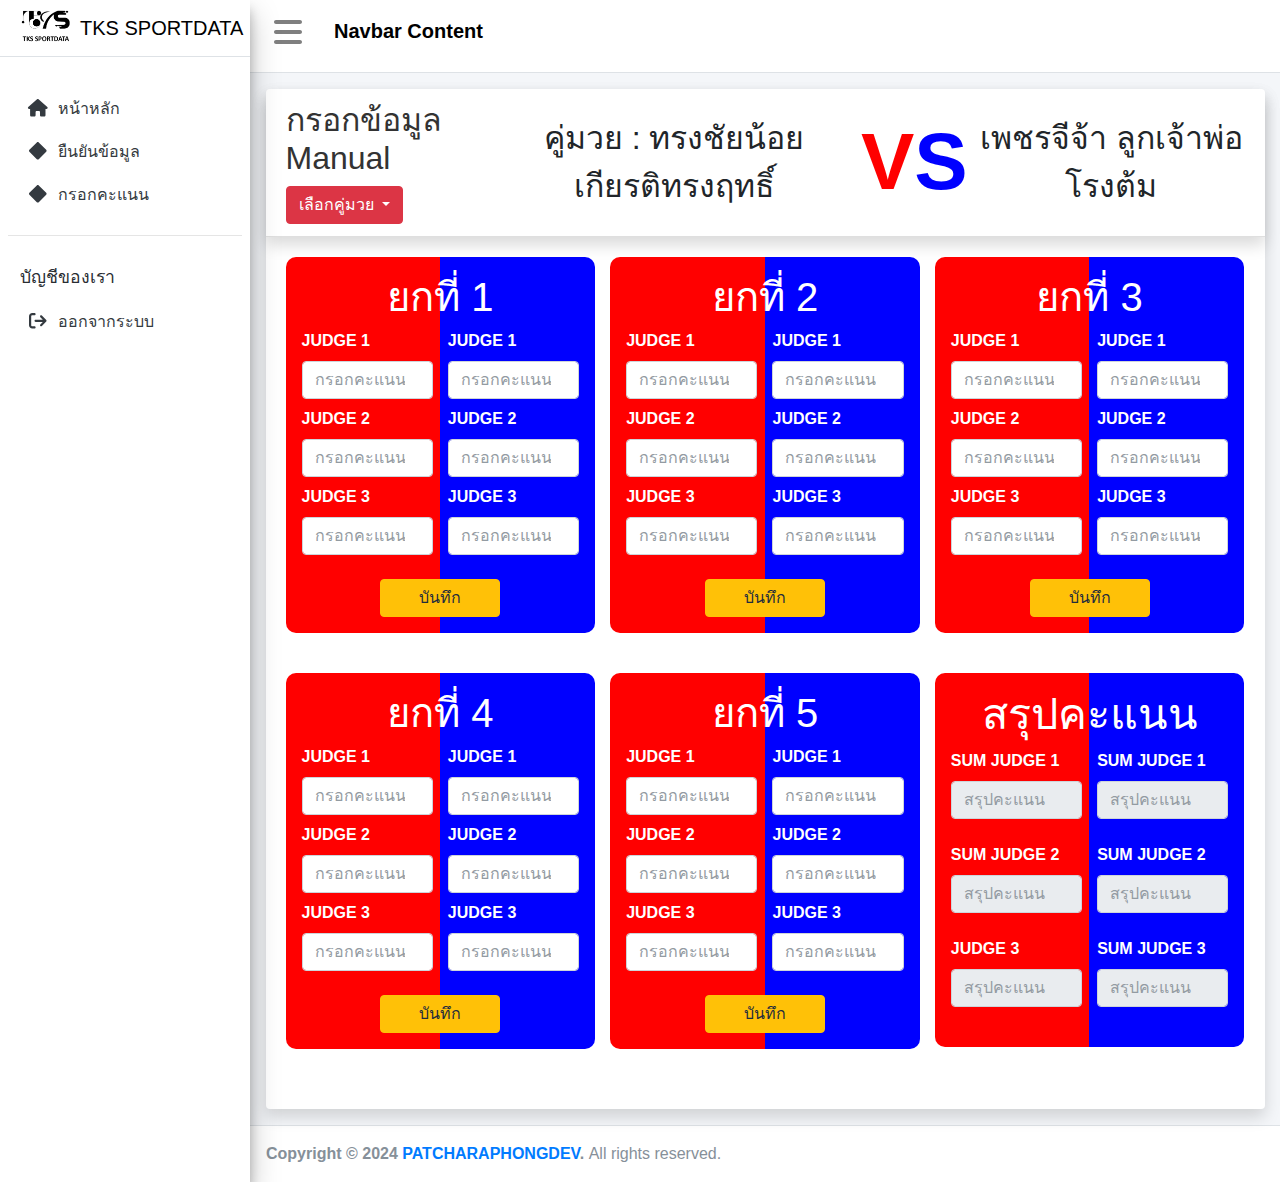
<file: pages/dashboard/man.html>
<!DOCTYPE html>
<html lang="en">

<head>
    <meta charset="utf-8">
    <meta name="viewport" content="width=device-width, initial-scale=1">
    <link rel="shortcut icon" type="image/x-icon" href="../../assets/images/favicon.ico">
    <!-- stylesheet -->
    <link rel="stylesheet" href="https://fonts.googleapis.com/css?family=Kanit">
    <link rel="stylesheet" href="../../plugins/fontawesome-free/css/all.min.css">
    <link rel="stylesheet" href="../../plugins/sweetalert2-theme-bootstrap-4/bootstrap-4.min.css">
    <link rel="stylesheet" href="../../assets/css/adminlte.min.css">
    <link rel="stylesheet" href="../../assets/css/style.css">
    <!-- Datatables -->
    <link rel="stylesheet" href="../../plugins/datatables-bs4/css/dataTables.bootstrap4.min.css">
    <link rel="stylesheet" href="../../plugins/datatables-responsive/css/responsive.bootstrap4.min.css">
    <style>
        /* ปรับพื้นหลังและระยะห่างให้ตรงกับยกที่ 1-5 */
        /* ปรับพื้นหลังและระยะห่างให้ตรงกับยกที่ 1-5 */
        .round-card {
            background: linear-gradient(to right, red 50%, blue 50%);
            border-radius: 10px;
            margin-bottom: 20px;
            /* ระยะห่างระหว่างรอบ */
            padding: 15px;
            /* เพิ่มการ padding เพื่อให้พื้นที่ดูสมดุล */
        }

        .round {
            background-color: transparent;
        }

        .card-body {
            padding-top: 1;
            /* ลบ padding บน */
        }

        .col-md-4 {
            margin-bottom: 20px;
            /* เพิ่มระยะห่างระหว่างคอลัมน์ */
        }

        /* เพิ่มการกำหนดความสูงของแต่ละรอบ */
        .round-card .round {
            height: 100%;
        }

        /* ปรับขนาดของปุ่มให้เหมาะสม */
        .btn-save {
            width: 120px;
        }

        /* ส่วนของ card-header ห้ามแก้ ลบ เพิ่ม */

        #matchContainer {
            display: flex;
            align-items: center;
            justify-content: center;
            height: 100px;
            margin: 0;
            width: 100%;
            font-size: 2.5vw;
            /* ปรับขนาดฟอนต์ตามขนาดหน้าจอ */
        }

        .match-item span:nth-child(3) {
            font-size: 2.5rem;
            font-weight: 900;
            background: linear-gradient(to right, red 50%, blue 50%);
            background-clip: text;
            color: transparent;
        }

        .text-vs {
            margin: 0 10px 0 10px;
            font-size: 5rem;
            font-weight: 900;
            background: linear-gradient(to right, red 50%, blue 50%);
            background-clip: text;
            color: transparent;
        }
    </style>
</head>

<body class="hold-transition sidebar-mini">
    <div class="wrapper">
        <div id="sidebar"></div>
        <div class="content-wrapper pt-3">
            <div class="content">
                <div class="container-fluid">
                    <div class="row">
                        <div class="col-12">
                            <div class="card shadow">
                                <div class="card-header shadow">
                                    <div class="d-flex justify-content-center align-items-center">
                                        <div class="dropdown">
                                            <h2>
                                                กรอกข้อมูล Manual
                                            </h2>
                                            <button class="btn btn-danger dropdown-toggle" type="button"
                                                id="dropdownMenuButton" data-toggle="dropdown" aria-haspopup="true"
                                                aria-expanded="false">
                                                เลือกคู่มวย
                                            </button>
                                            <div class="dropdown-menu" aria-labelledby="dropdownMenuButton">
                                                <a class="dropdown-item" href="#"
                                                    onclick="selectBoxingMatch('บัวลอย vs บัวผัน')">บัวลอย vs บัวผัน</a>
                                                <a class="dropdown-item" href="#"
                                                    onclick="selectBoxingMatch('เมสซี่ vs โรนัลโด้')">เมสซี่ vs
                                                    โรนัลโด้</a>
                                                <a class="dropdown-item" href="#"
                                                    onclick="selectBoxingMatch('เมกา vs อูฐ')">เมกา vs อูฐ</a>
                                            </div>
                                        </div>
                                        <div class="flex-grow-1">
                                            <p class="text-center match-item" id="matchContainer">
                                                <!-- สำหรับแสดงรายชื่อ -->
                                                
                                                <!-- ตัวอย่าง -->
                                                คู่มวย : ทรงชัยน้อย เกียรติทรงฤทธิ์  <span class="text-vs"> VS </span> เพชรจีจ้า ลูกเจ้าพ่อโรงต้ม
                                                <!-- ตัวอย่าง -->
                                            </p>
                                        </div>
                                    </div>
                                </div>

                                <div class="card-body">

                                    <div class="row">
                                        <!-- ยกที่ 1 -->
                                        <div class="col-md-4">
                                            <div class="round-card p-3">
                                                <h1 class="round text-center text-white">ยกที่ 1</h1>
                                                <div class="row">
                                                    <div class="red-side col-6">
                                                        <label class="text-white" lable="judge">JUDGE 1</label>
                                                        <input type="number" class="form-control mb-2"
                                                            placeholder="กรอกคะแนน">
                                                        <label class="text-white" lable="judge">JUDGE 2</label>
                                                        <input type="number" class="form-control mb-2"
                                                            placeholder="กรอกคะแนน">
                                                        <label class="text-white" lable="judge">JUDGE 3</label>
                                                        <input type="number" class="form-control mb-2"
                                                            placeholder="กรอกคะแนน">
                                                    </div>
                                                    <div class="blue-side col-6">
                                                        <label class="text-white" lable="judge">JUDGE 1</label>
                                                        <input type="number" class="form-control mb-2"
                                                            placeholder="กรอกคะแนน">
                                                        <label class="text-white" lable="judge">JUDGE 2</label>
                                                        <input type="number" class="form-control mb-2"
                                                            placeholder="กรอกคะแนน">
                                                        <label class="text-white" lable="judge">JUDGE 3</label>
                                                        <input type="number" class="form-control mb-2"
                                                            placeholder="กรอกคะแนน">
                                                    </div>
                                                </div>
                                                <div class="d-flex justify-content-center mt-3">
                                                    <button class="btn btn-warning btn-save">บันทึก</button>
                                                </div>
                                            </div>
                                        </div>

                                        <!-- ยกที่ 2 -->
                                        <div class="col-md-4">
                                            <div class="round-card p-3">
                                                <h1 class="round text-center text-white">ยกที่ 2</h1>
                                                <div class="row">
                                                    <div class="red-side col-6">
                                                        <label class="text-white" lable="judge">JUDGE 1</label>
                                                        <input type="number" class="form-control mb-2"
                                                            placeholder="กรอกคะแนน">
                                                        <label class="text-white" lable="judge">JUDGE 2</label>
                                                        <input type="number" class="form-control mb-2"
                                                            placeholder="กรอกคะแนน">
                                                        <label class="text-white" lable="judge">JUDGE 3</label>
                                                        <input type="number" class="form-control mb-2"
                                                            placeholder="กรอกคะแนน">
                                                    </div>
                                                    <div class="blue-side col-6">
                                                        <label class="text-white" lable="judge">JUDGE 1</label>
                                                        <input type="number" class="form-control mb-2"
                                                            placeholder="กรอกคะแนน">
                                                        <label class="text-white" lable="judge">JUDGE 2</label>
                                                        <input type="number" class="form-control mb-2"
                                                            placeholder="กรอกคะแนน">
                                                        <label class="text-white" lable="judge">JUDGE 3</label>
                                                        <input type="number" class="form-control mb-2"
                                                            placeholder="กรอกคะแนน">
                                                    </div>
                                                </div>
                                                <div class="d-flex justify-content-center mt-3">
                                                    <button class="btn btn-warning btn-save">บันทึก</button>
                                                </div>
                                            </div>
                                        </div>

                                        <!-- ยกที่ 3 -->
                                        <div class="col-md-4">
                                            <div class="round-card p-3">
                                                <h1 class="round text-center text-white">ยกที่ 3</h1>
                                                <div class="row">
                                                    <div class="red-side col-6">
                                                        <label class="text-white" lable="judge">JUDGE 1</label>
                                                        <input type="number" class="form-control mb-2"
                                                            placeholder="กรอกคะแนน">
                                                        <label class="text-white" lable="judge">JUDGE 2</label>
                                                        <input type="number" class="form-control mb-2"
                                                            placeholder="กรอกคะแนน">
                                                        <label class="text-white" lable="judge">JUDGE 3</label>
                                                        <input type="number" class="form-control mb-2"
                                                            placeholder="กรอกคะแนน">
                                                    </div>
                                                    <div class="blue-side col-6">
                                                        <label class="text-white" lable="judge">JUDGE 1</label>
                                                        <input type="number" class="form-control mb-2"
                                                            placeholder="กรอกคะแนน">
                                                        <label class="text-white" lable="judge">JUDGE 2</label>
                                                        <input type="number" class="form-control mb-2"
                                                            placeholder="กรอกคะแนน">
                                                        <label class="text-white" lable="judge">JUDGE 3</label>
                                                        <input type="number" class="form-control mb-2"
                                                            placeholder="กรอกคะแนน">
                                                    </div>
                                                </div>
                                                <div class="d-flex justify-content-center mt-3">
                                                    <button class="btn btn-warning btn-save">บันทึก</button>
                                                </div>
                                            </div>
                                        </div>
                                    </div>

                                    <div class="row">
                                        <!-- ยกที่ 4 -->
                                        <div class="col-md-4">
                                            <div class="round-card p-3">
                                                <h1 class="round text-center text-white">ยกที่ 4</h1>
                                                <div class="row">
                                                    <div class="red-side col-6">
                                                        <label class="text-white" lable="judge">JUDGE 1</label>
                                                        <input type="number" class="form-control mb-2"
                                                            placeholder="กรอกคะแนน">
                                                        <label class="text-white" lable="judge">JUDGE 2</label>
                                                        <input type="number" class="form-control mb-2"
                                                            placeholder="กรอกคะแนน">
                                                        <label class="text-white" lable="judge">JUDGE 3</label>
                                                        <input type="number" class="form-control mb-2"
                                                            placeholder="กรอกคะแนน">
                                                    </div>
                                                    <div class="blue-side col-6">
                                                        <label class="text-white" lable="judge">JUDGE 1</label>
                                                        <input type="number" class="form-control mb-2"
                                                            placeholder="กรอกคะแนน">
                                                        <label class="text-white" lable="judge">JUDGE 2</label>
                                                        <input type="number" class="form-control mb-2"
                                                            placeholder="กรอกคะแนน">
                                                        <label class="text-white" lable="judge">JUDGE 3</label>
                                                        <input type="number" class="form-control mb-2"
                                                            placeholder="กรอกคะแนน">
                                                    </div>
                                                </div>
                                                <div class="d-flex justify-content-center mt-3">
                                                    <button class="btn btn-warning btn-save">บันทึก</button>
                                                </div>
                                            </div>
                                        </div>

                                        <!-- ยกที่ 5 -->
                                        <div class="col-md-4">
                                            <div class="round-card p-3">
                                                <h1 class="round text-center text-white">ยกที่ 5</h1>
                                                <div class="row">
                                                    <div class="red-side col-6">
                                                        <label class="text-white" lable="judge">JUDGE 1</label>
                                                        <input type="number" class="form-control mb-2"
                                                            placeholder="กรอกคะแนน">
                                                        <label class="text-white" lable="judge">JUDGE 2</label>
                                                        <input type="number" class="form-control mb-2"
                                                            placeholder="กรอกคะแนน">
                                                        <label class="text-white" lable="judge">JUDGE 3</label>
                                                        <input type="number" class="form-control mb-2"
                                                            placeholder="กรอกคะแนน">
                                                    </div>
                                                    <div class="blue-side col-6">
                                                        <label class="text-white" lable="judge">JUDGE 1</label>
                                                        <input type="number" class="form-control mb-2"
                                                            placeholder="กรอกคะแนน">
                                                        <label class="text-white" lable="judge">JUDGE 2</label>
                                                        <input type="number" class="form-control mb-2"
                                                            placeholder="กรอกคะแนน">
                                                        <label class="text-white" lable="judge">JUDGE 3</label>
                                                        <input type="number" class="form-control mb-2"
                                                            placeholder="กรอกคะแนน">
                                                    </div>
                                                </div>
                                                <div class="d-flex justify-content-center mt-3">
                                                    <button class="btn btn-warning btn-save">บันทึก</button>
                                                </div>
                                            </div>
                                        </div>

                                        <!-- สรุปคะแนน -->
                                        <!-- สรุปคะแนน -->
                                        <div class="col-md-4">
                                            <div class="round-card p-3">
                                                <h1 class="round text-center text-white" style="font-size: 2.7rem;">
                                                    สรุปคะแนน</h1>
                                                <div class="row">
                                                    <div class="red-side col-6">
                                                        <label class="text-white" lable="judge">SUM JUDGE 1</label>
                                                        <input type="number" class="form-control mb-4"
                                                            placeholder="สรุปคะแนน" disabled>
                                                        <label class="text-white" lable="judge">SUM JUDGE 2</label>
                                                        <input type="number" class="form-control mb-4"
                                                            placeholder="สรุปคะแนน" disabled>
                                                        <label class="text-white" lable="judge">JUDGE 3</label>
                                                        <input type="number" class="form-control mb-4"
                                                            placeholder="สรุปคะแนน" disabled>
                                                    </div>
                                                    <div class="blue-side col-6">
                                                        <label class="text-white" lable="judge">SUM JUDGE 1</label>
                                                        <input type="number" class="form-control mb-4"
                                                            placeholder="สรุปคะแนน" disabled>
                                                        <label class="text-white" lable="judge">SUM JUDGE 2</label>
                                                        <input type="number" class="form-control mb-4"
                                                            placeholder="สรุปคะแนน" disabled>
                                                        <label class="text-white" lable="judge">SUM JUDGE 3</label>
                                                        <input type="number" class="form-control mb-4"
                                                            placeholder="สรุปคะแนน" disabled>
                                                    </div>
                                                </div>
                                            </div>
                                        </div>

                                    </div>
                                </div>
                            </div>
                        </div>

                    </div>
                </div>
            </div>
        </div>
        <div id="footer"></div>
    </div>

    <!-- scripts -->
    <script src="../../plugins/fontawesome-free/js/all.min.js"></script>
    <script src="../../plugins/jquery/jquery.min.js"></script>
    <script src="../../plugins/bootstrap/js/bootstrap.bundle.min.js"></script>
    <script src="../../plugins/sweetalert2/sweetalert2.min.js"></script>
    <script src="../../assets/js/adminlte.min.js"></script>
    <script src="../../assets/js/index.js"></script>

    <script>
        // Load Sidebar
        fetch('../includes/sidebar.html')
            .then(response => {
                if (!response.ok) {
                    throw new Error(`HTTP error! status: ${response.status}`);
                }
                return response.text();
            })
            .then(data => {
                document.getElementById('sidebar').innerHTML = data;
            })
            .catch(error => {
                console.error('Error loading sidebar:', error);
            });

        // Load Footer
        fetch('../includes/footer.html')
            .then(response => {
                if (!response.ok) {
                    throw new Error(`HTTP error! status: ${response.status}`);
                }
                return response.text();
            })
            .then(data => {
                document.getElementById('footer').innerHTML = data;
            })
            .catch(error => {
                console.error('Error loading footer:', error);
            });
    </script>

    <script>
        const saveButtons = document.querySelectorAll('.btn-save');

        saveButtons.forEach(button => {
            button.addEventListener('click', () => {
                // Show SweetAlert2 popup
                Swal.fire({
                    icon: 'success',
                    title: 'บันทึกแล้ว',
                    text: 'ข้อมูลถูกบันทึกสำเร็จ',
                    confirmButtonText: 'ตกลง'
                });
            });
        });
    </script>
    <script>
        // Function to toggle dropdown visibility
        function toggleDropdown() {
            var dropdownMenu = document.getElementById('dropdownMenuButton');
            var isExpanded = dropdownMenu.getAttribute('aria-expanded') === 'true';
            dropdownMenu.setAttribute('aria-expanded', !isExpanded);

            // Optionally toggle class 'show' for Bootstrap behavior (to keep dropdown open manually)
            var dropdownMenuElement = document.querySelector('.dropdown-menu');
            if (isExpanded) {
                dropdownMenuElement.classList.remove('show'); // Close it if open
            } else {
                dropdownMenuElement.classList.add('show'); // Open it if closed
            }
        }

        // Function that sets the selected value and keeps the dropdown open
        function selectBoxingMatch(match) {
            console.log("Selected match:", match); // Optionally log the selection

            // You could also update the button text to reflect the selected match
            document.getElementById('dropdownMenuButton').innerText = match;

            // Trigger the dropdown toggle to keep the dropdown open or perform custom behavior
            toggleDropdown();  // Call the function to toggle dropdown visibility (open/close)
        }

        function calculateTotalScores() {

            const totalScores = {
                red: [0, 0, 0],
                blue: [0, 0, 0]
            };

            $('.round-card').each(function () {

                if ($(this).find('h1.round').text().trim() === 'สรุปคะแนน') {
                    return;
                }
                const redScores = $(this).find('.red-side input');
                const blueScores = $(this).find('.blue-side input');

                totalScores.red[0] += parseInt($(redScores[0]).val()) || 0;
                totalScores.red[1] += parseInt($(redScores[1]).val()) || 0;
                totalScores.red[2] += parseInt($(redScores[2]).val()) || 0;

                totalScores.blue[0] += parseInt($(blueScores[0]).val()) || 0;
                totalScores.blue[1] += parseInt($(blueScores[1]).val()) || 0;
                totalScores.blue[2] += parseInt($(blueScores[2]).val()) || 0;
            });
            const summaryCard = $('.round-card').filter(function () {
                return $(this).find('h1.round').text().trim() === 'สรุปคะแนน';
            });

            const redSummaryInputs = summaryCard.find('.red-side input');
            const blueSummaryInputs = summaryCard.find('.blue-side input');

            $(redSummaryInputs[0]).val(totalScores.red[0]);
            $(redSummaryInputs[1]).val(totalScores.red[1]);
            $(redSummaryInputs[2]).val(totalScores.red[2]);

            $(blueSummaryInputs[0]).val(totalScores.blue[0]);
            $(blueSummaryInputs[1]).val(totalScores.blue[1]);
            $(blueSummaryInputs[2]).val(totalScores.blue[2]);
        }


        $('.btn-save').on('click', function () {
            calculateTotalScores();
        });
    </script>

</body>

</html>
</file>
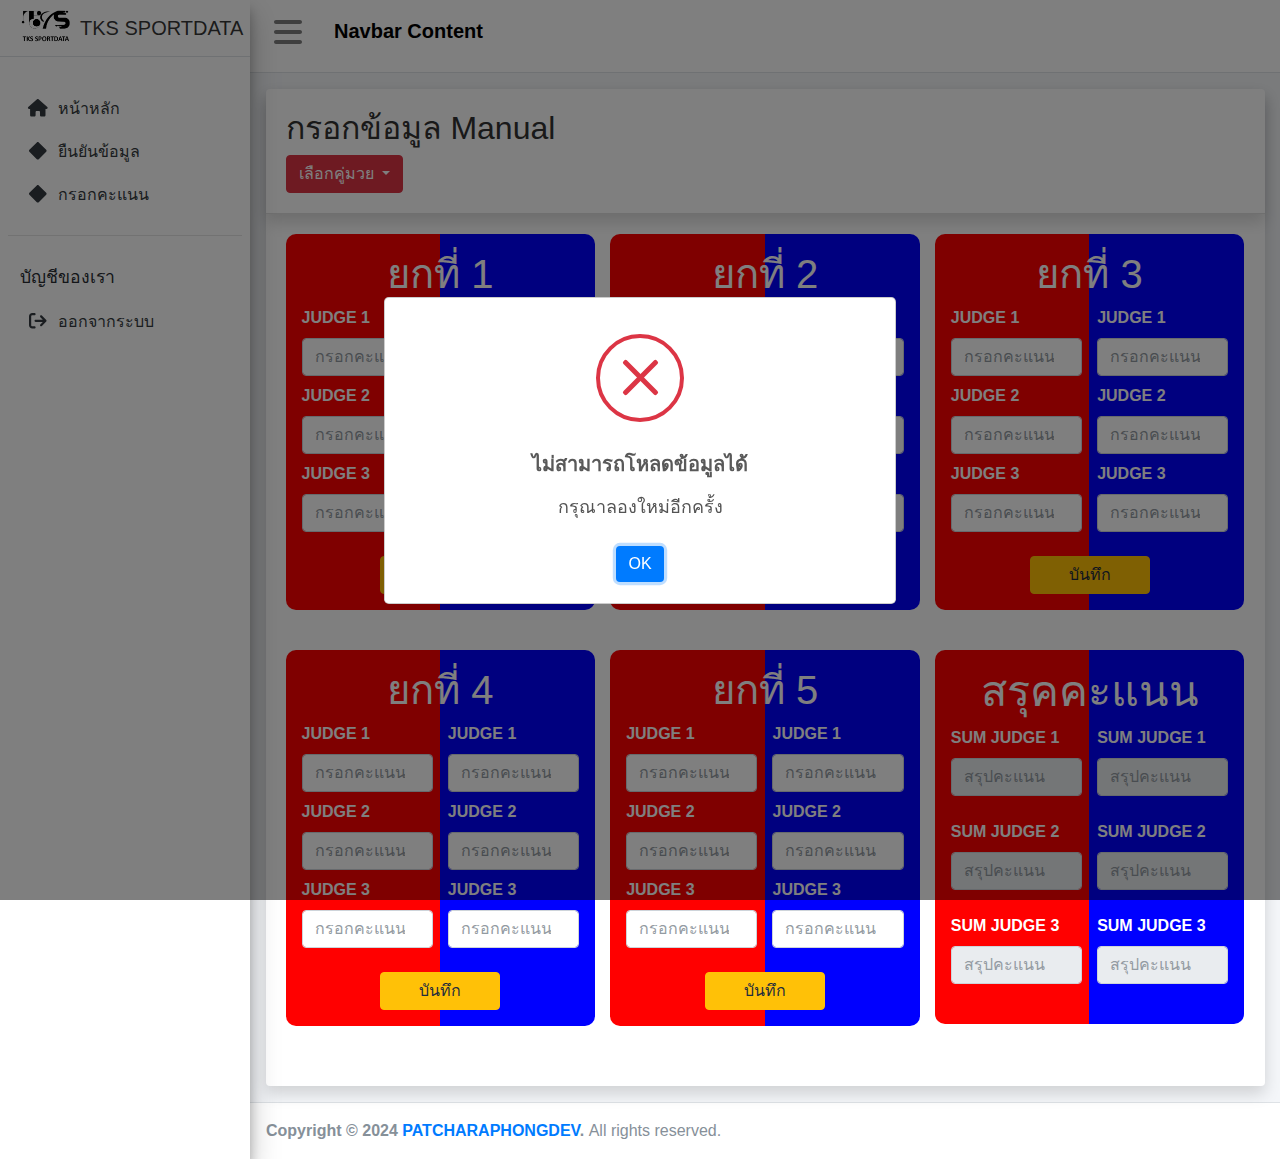
<file: pages/dashboard/manual.html>
<!DOCTYPE html>
<html lang="en">

<head>
    <meta charset="utf-8">
    <meta name="viewport" content="width=device-width, initial-scale=1">
    <link rel="shortcut icon" type="image/x-icon" href="../../assets/images/favicon.ico">
    <!-- stylesheet -->
    <link rel="stylesheet" href="https://fonts.googleapis.com/css?family=Kanit">
    <link rel="stylesheet" href="../../plugins/fontawesome-free/css/all.min.css">
    <link rel="stylesheet" href="../../plugins/sweetalert2-theme-bootstrap-4/bootstrap-4.min.css">
    <link rel="stylesheet" href="../../assets/css/adminlte.min.css">
    <link rel="stylesheet" href="../../assets/css/style.css">
    <!-- Datatables -->
    <link rel="stylesheet" href="../../plugins/datatables-bs4/css/dataTables.bootstrap4.min.css">
    <link rel="stylesheet" href="../../plugins/datatables-responsive/css/responsive.bootstrap4.min.css">
    <style>
        /* ปรับพื้นหลังและระยะห่างให้ตรงกับยกที่ 1-5 */
        .round-card {
            background: linear-gradient(to right, red 50%, blue 50%);
            border-radius: 10px;
            margin-bottom: 20px;
            /* ระยะห่างระหว่างรอบ */
            padding: 15px;
            /* เพิ่มการ padding เพื่อให้พื้นที่ดูสมดุล */
        }

        .round {
            background-color: transparent;
        }

        .card-body {
            padding-top: 1;
            /* ลบ padding บน */
        }

        .col-md-4 {
            margin-bottom: 20px;
            /* เพิ่มระยะห่างระหว่างคอลัมน์ */
        }

        /* เพิ่มการกำหนดความสูงของแต่ละรอบ */
        .round-card .round {
            height: 100%;
        }

        /* ปรับขนาดของปุ่มให้เหมาะสม */
        .btn-save {
            width: 120px;
        }

        /* ส่วนของ card-header ห้ามแก้ ลบ เพิ่ม */

        #matchContainer {
            display: flex;
            align-items: center;
            justify-content: center;
            height: 100px;
            margin: 0;
            width: 100%;
            font-size: 2.5vw;
            /* ปรับขนาดฟอนต์ตามขนาดหน้าจอ */
        }

        .match-item span {
            font-size: 4rem;
            font-weight: 900;
        }

        .text-vs {
            margin: 0 10px 0 10px;
            font-size: 5rem;
            font-weight: 900;
            background: linear-gradient(to right, red 50%, blue 50%);
            background-clip: text;
            color: transparent;
        }
    </style>
</head>

<body class="hold-transition sidebar-mini">
    <div class="wrapper">
        <div id="sidebar"></div>
        <div class="content-wrapper pt-3">
            <div class="content">
                <div class="container-fluid">
                    <div class="row">
                        <div class="col-12">
                            <div class="card shadow">
                                <div class="card-header shadow">
                                    <div class="d-flex justify-content-center align-items-center">
                                        <div class="dropdown">
                                            <h2>กรอกข้อมูล Manual</h2>
                                            <button class="btn btn-danger dropdown-toggle" type="button"
                                                id="dropdownMenuButton" data-toggle="dropdown" aria-haspopup="true"
                                                aria-expanded="false">
                                                เลือกคู่มวย
                                            </button>
                                            <div class="dropdown-menu" id="matchDropdown" aria-labelledby="dropdownMenuButton">
                                                <!-- Match items will be populated here dynamically -->
                                            </div>
                                        </div>
                                        <!-- <input type="text" class="form-control mt-2" id="selectedMatch" readonly> -->
                                        <div class="flex-grow-1">
                                            <p class="text-center match-item" id="matchContainer">
                                                <!-- ส่วนแสดงชื่อนักมวย -->
                                            </p>
                                        </div>
                                    </div>
                                </div>

                                <div class="card-body">

                                    <div class="row">
                                        <!-- ยกที่ 1 -->
                                        <div class="col-md-4">
                                            <div class="round-card p-3">
                                                <h1 class="round text-center text-white">ยกที่ 1</h1>
                                                <div class="row">
                                                    <div class="red-side col-6">
                                                        <label class="text-white" for="R1_JR1">JUDGE 1</label>
                                                        <input type="number" class="form-control mb-2" id="R1_JR1" name="R1_JR1" placeholder="กรอกคะแนน">
                                                        <label class="text-white" for="R1_JR2">JUDGE 2</label>
                                                        <input type="number" class="form-control mb-2" id="R1_JR2" name="R1_JR2" placeholder="กรอกคะแนน">
                                                        <label class="text-white" for="R1_JR3">JUDGE 3</label>
                                                        <input type="number" class="form-control mb-2" id="R1_JR3" name="R1_JR3" placeholder="กรอกคะแนน">
                                                    </div>
                                                    <div class="blue-side col-6">
                                                        <label class="text-white" for="R1_JB1">JUDGE 1</label>
                                                        <input type="number" class="form-control mb-2" id="R1_JB1" name="R1_JB1" placeholder="กรอกคะแนน">
                                                        <label class="text-white" for="R1_JB2">JUDGE 2</label>
                                                        <input type="number" class="form-control mb-2" id="R1_JB2" name="R1_JB2" placeholder="กรอกคะแนน">
                                                        <label class="text-white" for="R1_JB3">JUDGE 3</label>
                                                        <input type="number" class="form-control mb-2" id="R1_JB3" name="R1_JB3" placeholder="กรอกคะแนน">
                                                    </div>
                                                </div>
                                                <div class="d-flex justify-content-center mt-3">
                                                    <button class="btn btn-warning btn-save">บันทึก</button>
                                                </div>
                                            </div>
                                        </div>

                                        <!-- ยกที่ 2 -->
                                        <div class="col-md-4">
                                            <div class="round-card p-3">
                                                <h1 class="round text-center text-white">ยกที่ 2</h1>
                                                <div class="row">
                                                    <div class="red-side col-6">
                                                        <label class="text-white" for="R2_JR1">JUDGE 1</label>
                                                        <input type="number" class="form-control mb-2" id="R2_JR1" name="R2_JR1" placeholder="กรอกคะแนน">
                                                        <label class="text-white" for="R2_JR2">JUDGE 2</label>
                                                        <input type="number" class="form-control mb-2" id="R2_JR2" name="R2_JR2" placeholder="กรอกคะแนน">
                                                        <label class="text-white" for="R2_JR3">JUDGE 3</label>
                                                        <input type="number" class="form-control mb-2" id="R2_JR3" name="R2_JR3" placeholder="กรอกคะแนน">
                                                    </div>
                                                    <div class="blue-side col-6">
                                                        <label class="text-white" for="R2_JB1">JUDGE 1</label>
                                                        <input type="number" class="form-control mb-2" id="R2_JB1" name="R2_JB1" placeholder="กรอกคะแนน">
                                                        <label class="text-white" for="R2_JB2">JUDGE 2</label>
                                                        <input type="number" class="form-control mb-2" id="R2_JB2" name="R2_JB2" placeholder="กรอกคะแนน">
                                                        <label class="text-white" for="R2_JB3">JUDGE 3</label>
                                                        <input type="number" class="form-control mb-2" id="R2_JB3" name="R2_JB3" placeholder="กรอกคะแนน">
                                                    </div>
                                                </div>
                                                <div class="d-flex justify-content-center mt-3">
                                                    <button class="btn btn-warning btn-save">บันทึก</button>
                                                </div>
                                            </div>
                                        </div>

                                        <!-- ยกที่ 3 -->
                                        <div class="col-md-4">
                                            <div class="round-card p-3">
                                                <h1 class="round text-center text-white">ยกที่ 3</h1>
                                                <div class="row">
                                                    <div class="red-side col-6">
                                                        <label class="text-white" for="R3_JR1">JUDGE 1</label>
                                                        <input type="number" class="form-control mb-2" id="R3_JR1" name="R3_JR1" placeholder="กรอกคะแนน">
                                                        <label class="text-white" for="R3_JR2">JUDGE 2</label>
                                                        <input type="number" class="form-control mb-2" id="R3_JR2" name="R3_JR2" placeholder="กรอกคะแนน">
                                                        <label class="text-white" for="R3_JR3">JUDGE 3</label>
                                                        <input type="number" class="form-control mb-2" id="R3_JR3" name="R3_JR3" placeholder="กรอกคะแนน">
                                                    </div>
                                                    <div class="blue-side col-6">
                                                        <label class="text-white" for="R3_JB1">JUDGE 1</label>
                                                        <input type="number" class="form-control mb-2" id="R3_JB1" name="R3_JB1" placeholder="กรอกคะแนน">
                                                        <label class="text-white" for="R3_JB2">JUDGE 2</label>
                                                        <input type="number" class="form-control mb-2" id="R3_JB2" name="R3_JB2" placeholder="กรอกคะแนน">
                                                        <label class="text-white" for="R3_JB3">JUDGE 3</label>
                                                        <input type="number" class="form-control mb-2" id="R3_JB3" name="R3_JB3" placeholder="กรอกคะแนน">
                                                    </div>
                                                </div>
                                                <div class="d-flex justify-content-center mt-3">
                                                    <button class="btn btn-warning btn-save">บันทึก</button>
                                                </div>
                                            </div>
                                        </div>
                                    </div>

                                    <div class="row">
                                        <!-- ยกที่ 4 -->
                                        <div class="col-md-4">
                                            <div class="round-card p-3">
                                                <h1 class="round text-center text-white">ยกที่ 4</h1>
                                                <div class="row">
                                                    <div class="red-side col-6">
                                                        <label class="text-white" for="R4_JR1">JUDGE 1</label>
                                                        <input type="number" class="form-control mb-2" id="R4_JR1" name="R4_JR1" placeholder="กรอกคะแนน">
                                                        <label class="text-white" for="R4_JR2">JUDGE 2</label>
                                                        <input type="number" class="form-control mb-2" id="R4_JR2" name="R4_JR2" placeholder="กรอกคะแนน">
                                                        <label class="text-white" for="R4_JR3">JUDGE 3</label>
                                                        <input type="number" class="form-control mb-2" id="R4_JR3" name="R4_JR3" placeholder="กรอกคะแนน">
                                                    </div>
                                                    <div class="blue-side col-6">
                                                        <label class="text-white" for="R4_JB1">JUDGE 1</label>
                                                        <input type="number" class="form-control mb-2" id="R4_JB1" name="R4_JB1" placeholder="กรอกคะแนน">
                                                        <label class="text-white" for="R4_JB2">JUDGE 2</label>
                                                        <input type="number" class="form-control mb-2" id="R4_JB2" name="R4_JB2" placeholder="กรอกคะแนน">
                                                        <label class="text-white" for="R4_JB3">JUDGE 3</label>
                                                        <input type="number" class="form-control mb-2" id="R4_JB3" name="R4_JB3" placeholder="กรอกคะแนน">
                                                    </div>
                                                </div>
                                                <div class="d-flex justify-content-center mt-3">
                                                    <button class="btn btn-warning btn-save">บันทึก</button>
                                                </div>
                                            </div>
                                        </div>

                                        <!-- ยกที่ 5 -->
                                        <div class="col-md-4">
                                            <div class="round-card p-3">
                                                <h1 class="round text-center text-white">ยกที่ 5</h1>
                                                <div class="row">
                                                    <div class="red-side col-6">
                                                        <label class="text-white" for="R5_JR1">JUDGE 1</label>
                                                        <input type="number" class="form-control mb-2" id="R5_JR1" name="R5_JR1" placeholder="กรอกคะแนน">
                                                        <label class="text-white" for="R5_JR2">JUDGE 2</label>
                                                        <input type="number" class="form-control mb-2" id="R5_JR2" name="R5_JR2" placeholder="กรอกคะแนน">
                                                        <label class="text-white" for="R5_JR3">JUDGE 3</label>
                                                        <input type="number" class="form-control mb-2" id="R5_JR3" name="R5_JR3" placeholder="กรอกคะแนน">
                                                    </div>
                                                    <div class="blue-side col-6">
                                                        <label class="text-white" for="R5_JB1">JUDGE 1</label>
                                                        <input type="number" class="form-control mb-2" id="R5_JB1" name="R5_JB1" placeholder="กรอกคะแนน">
                                                        <label class="text-white" for="R5_JB2">JUDGE 2</label>
                                                        <input type="number" class="form-control mb-2" id="R5_JB2" name="R5_JB2" placeholder="กรอกคะแนน">
                                                        <label class="text-white" for="R5_JB3">JUDGE 3</label>
                                                        <input type="number" class="form-control mb-2" id="R5_JB3" name="R5_JB3" placeholder="กรอกคะแนน">
                                                    </div>
                                                </div>
                                                <div class="d-flex justify-content-center mt-3">
                                                    <button class="btn btn-warning btn-save">บันทึก</button>
                                                </div>
                                            </div>
                                        </div>

                                        
                                        <!-- สรุปคะแนน -->
                                        <div class="col-md-4">
                                            <div class="round-card p-3">
                                                <h1 class="round text-center text-white" style="font-size: 2.7rem;">
                                                    สรุคคะแนน</h1>
                                                <div class="row">
                                                    <div class="red-side col-6">
                                                        <label class="text-white" for="Score_JR1">SUM JUDGE 1</label>
                                                        <input type="number" class="form-control mb-4" id="Score_JR1" name="Score_JR1"
                                                            placeholder="สรุปคะแนน" disabled>
                                                        <label class="text-white" for="Score_JR2">SUM JUDGE 2</label>
                                                        <input type="number" class="form-control mb-4" id="Score_JR2" name="Score_JR2"
                                                            placeholder="สรุปคะแนน" disabled>
                                                        <label class="text-white" for="Score_JR3">SUM JUDGE 3</label>
                                                        <input type="number" class="form-control mb-4" id="Score_JR3" name="Score_JR3"
                                                            placeholder="สรุปคะแนน" disabled>
                                                    </div>
                                                    <div class="blue-side col-6">
                                                        <label class="text-white" for="Score_JB1">SUM JUDGE 1</label>
                                                        <input type="number" class="form-control mb-4" id="Score_JB1" name="Score_JB1"
                                                            placeholder="สรุปคะแนน" disabled>
                                                        <label class="text-white" for="Score_JB2">SUM JUDGE 2</label>
                                                        <input type="number" class="form-control mb-4" id="Score_JB2" name="Score_JB2"
                                                            placeholder="สรุปคะแนน" disabled>
                                                        <label class="text-white" for="Score_JB3">SUM JUDGE 3</label>
                                                        <input type="number" class="form-control mb-4" id="Score_JB3" name="Score_JB3"
                                                            placeholder="สรุปคะแนน" disabled>
                                                    </div>
                                                </div>
                                            </div>
                                        </div>

                                    </div>
                                </div>
                            </div>
                        </div>

                    </div>
                </div>
            </div>
        </div>
        <div id="footer"></div>
    </div>

    <!-- scripts -->
    <script src="../../plugins/fontawesome-free/js/all.min.js"></script>
    <script src="../../plugins/jquery/jquery.min.js"></script>
    <script src="../../plugins/bootstrap/js/bootstrap.bundle.min.js"></script>
    <script src="../../plugins/sweetalert2/sweetalert2.min.js"></script>
    <script src="../../assets/js/adminlte.min.js"></script>
    <!-- <script src="../../assets/js/index.js"></script> -->

    <script>
        // Load Sidebar
        fetch('../includes/sidebar.html')
            .then(response => {
                if (!response.ok) {
                    throw new Error(`HTTP error! status: ${response.status}`);
                }
                return response.text();
            })
            .then(data => {
                document.getElementById('sidebar').innerHTML = data;
            })
            .catch(error => {
                console.error('Error loading sidebar:', error);
            });

        // Load Footer
        fetch('../includes/footer.html')
            .then(response => {
                if (!response.ok) {
                    throw new Error(`HTTP error! status: ${response.status}`);
                }
                return response.text();
            })
            .then(data => {
                document.getElementById('footer').innerHTML = data;
            })
            .catch(error => {
                console.error('Error loading footer:', error);
            });
    </script>

    <script>
        // ประกาศตัวแปร global
        let selectedMatchId = null;

        // Function to load matches
        function loadMatches() {
            fetch('../../service/matches.php')
                .then(response => {
                    if (!response.ok) {
                        throw new Error(`HTTP error! status: ${response.status}`);
                    }
                    return response.text();
                })
                .then(text => {
                    console.log('Raw response:', text);
                    try {
                        const data = JSON.parse(text);
                        const dropdownMenu = document.getElementById('matchDropdown');
                        dropdownMenu.innerHTML = '';

                        if (!Array.isArray(data) || data.length === 0) {
                            dropdownMenu.innerHTML = '<a class="dropdown-item">ไม่พบข้อมูลคู่มวย</a>';
                            return;
                        }

                        data.forEach(match => {
                            if (match && match.sport_person_id && match.person_red && match.person_blue) {
                                const item = document.createElement('a');
                                item.className = 'dropdown-item';
                                item.href = '#';
                                item.textContent = `${match.person_red} VS ${match.person_blue}`;
                                item.onclick = (e) => {
                                    e.preventDefault();
                                    selectBoxingMatch(match);
                                };
                                dropdownMenu.appendChild(item);
                            }
                        });
                    } catch (e) {
                        console.error('JSON parse error:', e, 'Response:', text);
                        throw new Error('Invalid JSON response from server');
                    }
                })
                .catch(error => {
                    console.error('Error loading matches:', error);
                    const dropdownMenu = document.getElementById('matchDropdown');
                    dropdownMenu.innerHTML = '<a class="dropdown-item text-danger">เกิดข้อผิดพลาดในการโหลดข้อมูล</a>';
                    
                    Swal.fire({
                        icon: 'error',
                        title: 'ไม่สามารถโหลดข้อมูลได้',
                        text: 'กรุณาลองใหม่อีกครั้ง'
                    });
                });
        }

        // Function to select boxing match
        function selectBoxingMatch(match) {
            console.log('Selected match:', match); // Debug log

            if (!match || !match.sport_person_id || !match.person_red || !match.person_blue) {
                console.error('Invalid match data:', match);
                Swal.fire({
                    icon: 'error',
                    title: 'ข้อมิดพลาด',
                    text: 'ข้อมูลการแข่งขันไม่ถูกต้อง'
                });
                return;
            }

            // อัพเดทการแสดงผลในปุ่ม dropdown ให้แสดงชื่อนักมวยทั้งคู่
            document.getElementById('dropdownMenuButton').textContent = `${match.person_red} VS ${match.person_blue}`;
            
            const matchContainer = document.getElementById('matchContainer');
            matchContainer.innerHTML = `
                <span class="text-danger">${match.person_red}</span>
                <span class="text-vs">VS</span>
                <span class="text-primary">${match.person_blue}</span>
            `;

            // เก็บค่า sport_person_id
            selectedMatchId = match.sport_person_id;

            // เคลียร์และโหลดคะแนน
            clearAllScores();
            loadExistingScores(selectedMatchId);
        }

        // Function to clear all scores
        function clearAllScores() {
            // ยกที่ 1-5
            for (let round = 1; round <= 5; round++) {
                // ฝั่งแดง
                document.getElementById(`R${round}_JR1`).value = '';
                document.getElementById(`R${round}_JR2`).value = '';
                document.getElementById(`R${round}_JR3`).value = '';
                
                // ฝั่งน้ำเงิน
                document.getElementById(`R${round}_JB1`).value = '';
                document.getElementById(`R${round}_JB2`).value = '';
                document.getElementById(`R${round}_JB3`).value = '';
            }

            // เคลียร์คะแนนรวม
            for (let judge = 1; judge <= 3; judge++) {
                document.getElementById(`Score_JR${judge}`).value = '';
                document.getElementById(`Score_JB${judge}`).value = '';
            }
        }

        // Function to load existing scores
        function loadExistingScores(sport_person_id) {
            if (!sport_person_id) {
                console.error('No sport_person_id provided');
                return;
            }

            console.log('Loading scores for:', sport_person_id);

            fetch('../../service/get_scores.php', {
                method: 'POST',
                headers: {
                    'Content-Type': 'application/x-www-form-urlencoded',
                },
                body: `sport_person_id=${encodeURIComponent(sport_person_id)}`
            })
            .then(response => response.json())
            .then(data => {
                console.log('Received score data:', data);

                if (data.status === 'error') {
                    throw new Error(data.message);
                }

                if (!data || !data.scores) {
                    console.log('No existing scores found');
                    clearAllScores();
                    return;
                }

                const scores = data.scores;
                
                // ยกที่ 1-5
                for (let round = 1; round <= 5; round++) {
                    // ฝั่งแดง
                    document.getElementById(`R${round}_JR1`).value = scores[`R${round}_JR1`] !== null ? scores[`R${round}_JR1`] : '';
                    document.getElementById(`R${round}_JR2`).value = scores[`R${round}_JR2`] !== null ? scores[`R${round}_JR2`] : '';
                    document.getElementById(`R${round}_JR3`).value = scores[`R${round}_JR3`] !== null ? scores[`R${round}_JR3`] : '';
                    
                    // ฝั่งน้ำเงิน
                    document.getElementById(`R${round}_JB1`).value = scores[`R${round}_JB1`] !== null ? scores[`R${round}_JB1`] : '';
                    document.getElementById(`R${round}_JB2`).value = scores[`R${round}_JB2`] !== null ? scores[`R${round}_JB2`] : '';
                    document.getElementById(`R${round}_JB3`).value = scores[`R${round}_JB3`] !== null ? scores[`R${round}_JB3`] : '';
                }

                // คำนวณคะแนนรวม
                calculateTotalScores();
            })
            .catch(error => {
                console.error('Error loading scores:', error);
                Swal.fire({
                    icon: 'error',
                    title: 'ไม่สามารถโหลดคะแนนได้',
                    text: 'กรุณาลองใหม่อีกครั้ง'
                });
            });
        }

        // Function to fill score form
        function fillScoreForm(scores) {
            for (let round = 1; round <= 5; round++) {
                for (let judge = 1; judge <= 3; judge++) {
                    const redInput = document.getElementById(`R${round}_JR${judge}`);
                    const blueInput = document.getElementById(`R${round}_JB${judge}`);
                    if (redInput && scores[`R${round}_JR${judge}`]) {
                        redInput.value = scores[`R${round}_JR${judge}`];
                    }
                    if (blueInput && scores[`R${round}_JB${judge}`]) {
                        blueInput.value = scores[`R${round}_JB${judge}`];
                    }
                }
            }
            // Calculate totals after filling scores
            calculateTotalScores();
        }

        // Add new function to calculate total scores
        function calculateTotalScores() {
            if (!selectedMatchId) {
                console.warn('No match selected');
                return;
            }

            // Debug log
            console.log('Calculating scores for match ID:', selectedMatchId);

            // สร้าง FormData object
            const formData = new FormData();
            formData.append('sport_person_id', selectedMatchId);

            // คำนวณคะแนนรวมสำหรับแต่ละกรรมการ
            for (let judge = 1; judge <= 3; judge++) {
                let redTotal = 0;
                let blueTotal = 0;
                
                // รวมคะแนนจากทุกยก
                for (let round = 1; round <= 5; round++) {
                    const redScore = parseFloat(document.getElementById(`R${round}_JR${judge}`).value) || 0;    
                    const blueScore = parseFloat(document.getElementById(`R${round}_JB${judge}`).value) || 0;
                    redTotal += redScore;
                    blueTotal += blueScore;
                }
                
                // เพิ่มคะแนนลงใน FormData
                formData.append(`Score_JR${judge}`, redTotal);
                formData.append(`Score_JB${judge}`, blueTotal);
                
                // อัพเดท UI
                document.getElementById(`Score_JR${judge}`).value = redTotal;
                document.getElementById(`Score_JB${judge}`).value = blueTotal;

                // Debug log
                console.log(`Judge ${judge} Totals:`, { red: redTotal, blue: blueTotal });
            }

            // ส่งข้อมูลไปยัง server
            fetch('../../service/save_total_scores.php', {
                method: 'POST',
                body: formData
            })
            .then(async response => {
                const text = await response.text(); // อ่าน response เป็น text ก่อน
                console.log('Raw response:', text); // Debug log

                try {
                    const data = JSON.parse(text); // แปลงเป็น JSON
                    if (!response.ok) {
                        throw new Error(data.message || `HTTP error! status: ${response.status}`);
                    }
                    return data;
                } catch (e) {
                    throw new Error(`Parse error: ${e.message}\nRaw response: ${text}`);
                }
            })
            .then(data => {
                if (data.status === 'success') {
                    console.log('Total scores saved successfully');
                } else {
                    throw new Error(data.message || 'Failed to save total scores');
                }
            })
            .catch(error => {
                console.error('Error saving total scores:', error);
                Swal.fire({
                    icon: 'error',
                    title: 'เกิดข้อผิดพลาด',
                    text: 'ไม่สามารถบันทึกคะแนนรวมได้ กรุณาลองใหม่อีกครั้ง'
                });
            });
        }

        // Event listener for save buttons
        document.addEventListener('DOMContentLoaded', function() {
            // Load matches when page loads
            loadMatches();

            // Add click handlers for save buttons
            document.querySelectorAll('.btn-save').forEach(button => {
                button.addEventListener('click', async function() {
                    if (!selectedMatchId) {
                        Swal.fire({
                            icon: 'warning',
                            title: 'กรุณาเลือกคู่มวย',
                            text: 'โปรดเลือกคู่มวยก่อนบันทึกคะแนน'
                        });
                        return;
                    }

                    // Debug log
                    console.log('Current selectedMatchId:', selectedMatchId);

                    const roundCard = this.closest('.round-card');
                    const roundText = roundCard.querySelector('h1.round').textContent;
                    const round = parseInt(roundText.replace(/\D/g, ''));

                    if (isNaN(round)) {
                        console.error('Invalid round number');
                        return;
                    }

                    try {
                        const redScores = Array.from(roundCard.querySelectorAll('.red-side input')).map(input => input.value);
                        const blueScores = Array.from(roundCard.querySelectorAll('.blue-side input')).map(input => input.value);

                        // Debug log before saving
                        console.log('Attempting to save scores:', {
                            matchId: selectedMatchId,
                            round: round,
                            redScores: redScores,
                            blueScores: blueScores
                        });

                        await saveRoundScores(selectedMatchId, round, redScores, blueScores);

                        calculateTotalScores();

                        Swal.fire({
                            icon: 'success',
                            title: 'บันทึกสำเร็จ',
                            text: `บันทึกคะแนนยกที่ ${round} เรียบร้อยแล้ว`
                        });

                    } catch (error) {
                        console.error('Save error:', error);
                        Swal.fire({
                            icon: 'error',
                            title: 'เกิดข้อผิดพลาด',
                            text: 'ไม่สามารถบันทึกคะแนนได้ กรุณาลองใหม่อีกครั้ง'
                        });
                    }
                });
            });

            // Add input event listeners to all score inputs
            document.querySelectorAll('input[type="number"]').forEach(input => {
                if (input.id.startsWith('R') && !input.id.startsWith('Score')) {
                    input.addEventListener('input', calculateTotalScores);
                }
            });
        });

        // Function to save scores for a specific round
        async function saveRoundScores(matchId, round, redScores, blueScores) {
            try {
                // Debug log ก่อนส่งข้อมูล
                console.log('Saving scores for:', {
                    sport_person_id: matchId,
                    round: round,
                    redScores: redScores,
                    blueScores: blueScores
                });

                const formData = new FormData();
                formData.append('sport_person_id', matchId);
                formData.append('round', round);
                
                // Add red corner scores
                formData.append('red_judge1', redScores[0]);
                formData.append('red_judge2', redScores[1]);
                formData.append('red_judge3', redScores[2]);
                
                // Add blue corner scores
                formData.append('blue_judge1', blueScores[0]);
                formData.append('blue_judge2', blueScores[1]);
                formData.append('blue_judge3', blueScores[2]);

                const response = await fetch('../../service/save_score.php', {
                    method: 'POST',
                    body: formData
                });

                const result = await response.json();
                
                // Debug log หลังได้รับผลลัพธ์
                console.log('Save result:', result);
                
                if (result.error) {
                    throw new Error(result.message);
                }

                return result;
            } catch (error) {
                console.error('Error saving scores:', error);
                throw error;
            }
        }

        function saveScores(round) {
            if (!selectedMatchId) {
                Swal.fire({
                    icon: 'error',
                    title: 'กรุณาเลือกคู่มวย',
                    text: 'โปรดเลือกคู่มวยก่อนบันทึกคะแนน'
                });
                return;
            }

            // เก็บค่าคะแนนจากฟอร์ม
            const scores = {
                sport_person_id: selectedMatchId,
                round: round,
                red_judge1: document.getElementById(`R${round}_JR1`).value || 0,
                red_judge2: document.getElementById(`R${round}_JR2`).value || 0,
                red_judge3: document.getElementById(`R${round}_JR3`).value || 0,
                blue_judge1: document.getElementById(`R${round}_JB1`).value || 0,
                blue_judge2: document.getElementById(`R${round}_JB2`).value || 0,
                blue_judge3: document.getElementById(`R${round}_JB3`).value || 0
            };

            // แปลงข้อมูลเป็น URL-encoded string
            const formData = new URLSearchParams();
            for (const [key, value] of Object.entries(scores)) {
                formData.append(key, value);
            }

            // ส่งข้อมูลไปยัง server
            fetch('../../service/save_score.php', {
                method: 'POST',
                headers: {
                    'Content-Type': 'application/x-www-form-urlencoded',
                },
                body: formData.toString()
            })
            .then(response => response.json())
            .then(data => {
                if (data.status === 'success') {
                    Swal.fire({
                        icon: 'success',
                        title: 'บันทึกสำเร็จ',
                        text: 'บันทึกคะแนนเรียบร้อยแล้ว'
                    });
                } else {
                    throw new Error(data.message || 'เกิดข้อผิดพลาดในการบันทึกข้อมูล');
                }
            })
            .catch(error => {
                console.error('Error saving scores:', error);
                Swal.fire({
                    icon: 'error',
                    title: 'เกิดข้อผิดพลาด',
                    text: error.message || 'ไม่สามารถบันทึกคะแนนได้ กรุณาลองใหม่อีกครั้ง'
                });
            });
        }
    </script>

</body>

</html>
</file>
<file: assets/css/style.css>
/* เพิ่มภาพพื้นหลัง */
body {
    margin: 0;
    padding: 0;
    height: 100vh;
    background-image: url('../images/221.jpg'); 
    background-size: cover; 
    background-position: center center; 
    background-repeat: no-repeat; 
}

/* สไตล์สำหรับ login-container */
.login-container {
    background-color: rgba(255, 255, 255, 0.8); /* ให้พื้นหลังของ container เป็นโปร่งใส */
    border-radius: 10px;
    padding: 30px;
    max-width: 400px;
    margin: 100px auto;
    text-align: center;
    box-shadow: 0px 4px 10px rgba(0, 0, 0, 0.1);
}

h2 {
    font-family: Arial, sans-serif;
    color: #333;
}

form {
    display: flex;
    flex-direction: column;
    gap: 15px;
}

input[type="text"],
input[type="password"] {
    padding: 10px;
    font-size: 16px;
    border: 1px solid #ccc;
    border-radius: 5px;
}

button {
    padding: 10px;
    font-size: 16px;
    color: white;
    background-color: #4CAF50;
    border: none;
    border-radius: 5px;
    cursor: pointer;
}

button:hover {
    background-color: #45a049;
}
</file>
<file: plugins/datatables-responsive/css/responsive.bootstrap4.min.css>
table.dataTable.dtr-inline.collapsed>tbody>tr>td.child,table.dataTable.dtr-inline.collapsed>tbody>tr>th.child,table.dataTable.dtr-inline.collapsed>tbody>tr>td.dataTables_empty{cursor:default !important}table.dataTable.dtr-inline.collapsed>tbody>tr>td.child:before,table.dataTable.dtr-inline.collapsed>tbody>tr>th.child:before,table.dataTable.dtr-inline.collapsed>tbody>tr>td.dataTables_empty:before{display:none !important}table.dataTable.dtr-inline.collapsed>tbody>tr>td.dtr-control,table.dataTable.dtr-inline.collapsed>tbody>tr>th.dtr-control{position:relative;padding-left:30px;cursor:pointer}table.dataTable.dtr-inline.collapsed>tbody>tr>td.dtr-control:before,table.dataTable.dtr-inline.collapsed>tbody>tr>th.dtr-control:before{top:50%;left:5px;height:1em;width:1em;margin-top:-9px;display:block;position:absolute;color:white;border:.15em solid white;border-radius:1em;box-shadow:0 0 .2em #444;box-sizing:content-box;text-align:center;text-indent:0 !important;font-family:"Courier New",Courier,monospace;line-height:1em;content:"+";background-color:#0275d8}table.dataTable.dtr-inline.collapsed>tbody>tr.parent>td.dtr-control:before,table.dataTable.dtr-inline.collapsed>tbody>tr.parent>th.dtr-control:before{content:"-";background-color:#d33333}table.dataTable.dtr-inline.collapsed.compact>tbody>tr>td.dtr-control,table.dataTable.dtr-inline.collapsed.compact>tbody>tr>th.dtr-control{padding-left:27px}table.dataTable.dtr-inline.collapsed.compact>tbody>tr>td.dtr-control:before,table.dataTable.dtr-inline.collapsed.compact>tbody>tr>th.dtr-control:before{left:4px;height:14px;width:14px;border-radius:14px;line-height:14px;text-indent:3px}table.dataTable.dtr-column>tbody>tr>td.dtr-control,table.dataTable.dtr-column>tbody>tr>th.dtr-control,table.dataTable.dtr-column>tbody>tr>td.control,table.dataTable.dtr-column>tbody>tr>th.control{position:relative;cursor:pointer}table.dataTable.dtr-column>tbody>tr>td.dtr-control:before,table.dataTable.dtr-column>tbody>tr>th.dtr-control:before,table.dataTable.dtr-column>tbody>tr>td.control:before,table.dataTable.dtr-column>tbody>tr>th.control:before{top:50%;left:50%;height:.8em;width:.8em;margin-top:-0.5em;margin-left:-0.5em;display:block;position:absolute;color:white;border:.15em solid white;border-radius:1em;box-shadow:0 0 .2em #444;box-sizing:content-box;text-align:center;text-indent:0 !important;font-family:"Courier New",Courier,monospace;line-height:1em;content:"+";background-color:#0275d8}table.dataTable.dtr-column>tbody>tr.parent td.dtr-control:before,table.dataTable.dtr-column>tbody>tr.parent th.dtr-control:before,table.dataTable.dtr-column>tbody>tr.parent td.control:before,table.dataTable.dtr-column>tbody>tr.parent th.control:before{content:"-";background-color:#d33333}table.dataTable>tbody>tr.child{padding:.5em 1em}table.dataTable>tbody>tr.child:hover{background:transparent !important}table.dataTable>tbody>tr.child ul.dtr-details{display:inline-block;list-style-type:none;margin:0;padding:0}table.dataTable>tbody>tr.child ul.dtr-details>li{border-bottom:1px solid #efefef;padding:.5em 0}table.dataTable>tbody>tr.child ul.dtr-details>li:first-child{padding-top:0}table.dataTable>tbody>tr.child ul.dtr-details>li:last-child{border-bottom:none}table.dataTable>tbody>tr.child span.dtr-title{display:inline-block;min-width:75px;font-weight:bold}div.dtr-modal{position:fixed;box-sizing:border-box;top:0;left:0;height:100%;width:100%;z-index:100;padding:10em 1em}div.dtr-modal div.dtr-modal-display{position:absolute;top:0;left:0;bottom:0;right:0;width:50%;height:50%;overflow:auto;margin:auto;z-index:102;overflow:auto;background-color:#f5f5f7;border:1px solid black;border-radius:.5em;box-shadow:0 12px 30px rgba(0, 0, 0, 0.6)}div.dtr-modal div.dtr-modal-content{position:relative;padding:1em}div.dtr-modal div.dtr-modal-close{position:absolute;top:6px;right:6px;width:22px;height:22px;border:1px solid #eaeaea;background-color:#f9f9f9;text-align:center;border-radius:3px;cursor:pointer;z-index:12}div.dtr-modal div.dtr-modal-close:hover{background-color:#eaeaea}div.dtr-modal div.dtr-modal-background{position:fixed;top:0;left:0;right:0;bottom:0;z-index:101;background:rgba(0, 0, 0, 0.6)}@media screen and (max-width: 767px){div.dtr-modal div.dtr-modal-display{width:95%}}div.dtr-bs-modal table.table tr:first-child td{border-top:none}table.dataTable.dtr-inline.collapsed.table-sm>tbody>tr>td:first-child:before,table.dataTable.dtr-inline.collapsed.table-sm>tbody>tr>th:first-child:before{top:5px}
</file>
